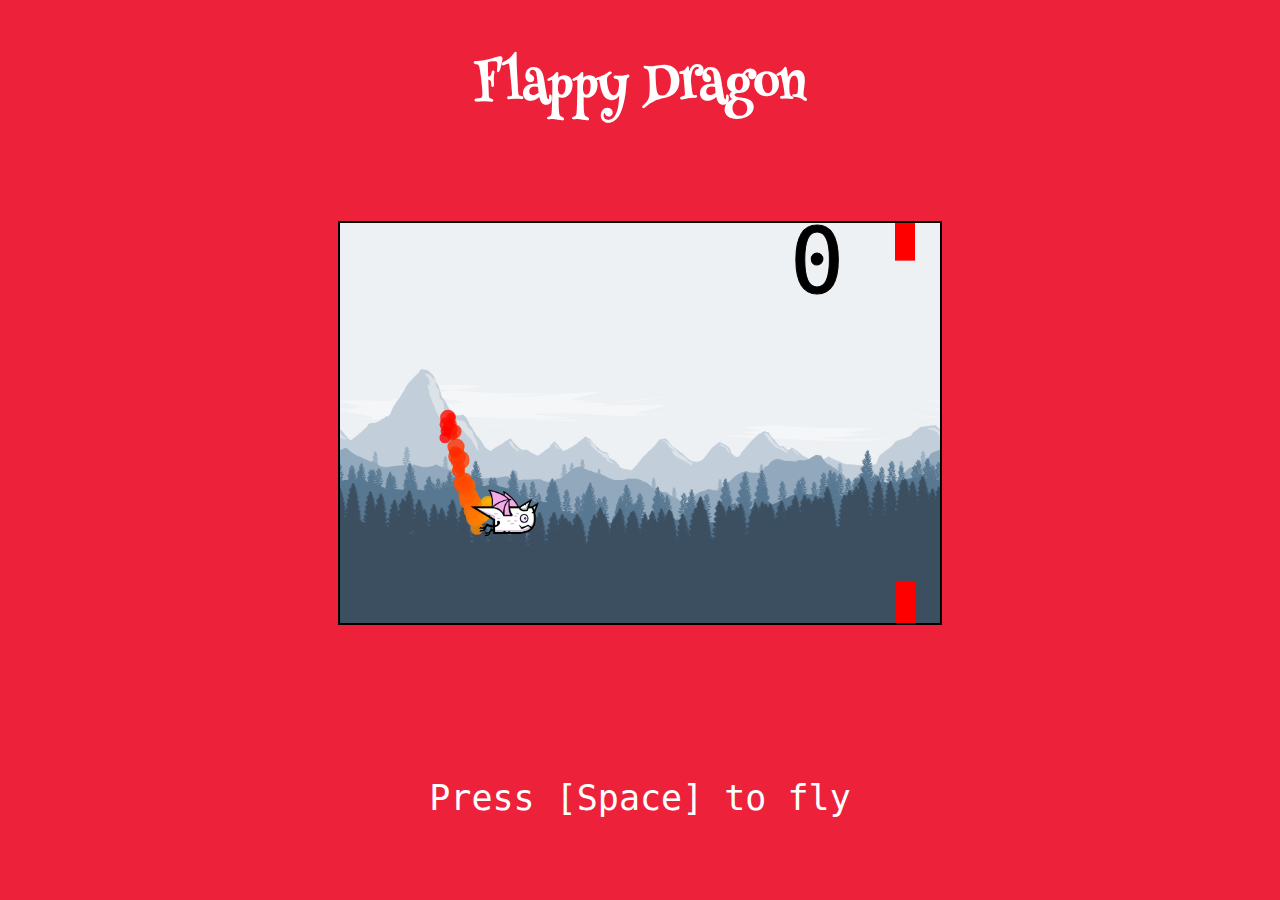
<file: index.html>
<!DOCTYPE html>
<html lang="en">

<head>
    <meta charset="UTF-8">
    <meta http-equiv="X-UA-Compatible" content="IE=edge">
    <meta name="viewport" content="width=device-width, initial-scale=1.0">
    <link rel="stylesheet" href="style.css">
    <title>Document</title>
</head>

<body>
    <h1>Flappy Dragon</h1>
    <button id="btn-restart" onclick="window.location.reload();">Restart</button>
    <canvas id="canvas1"></canvas>
    <p>Press [Space] to fly</p>
    <script src="bird.js"></script>
    <script src="particles.js"></script>
    <script src="obstacles.js"></script>
    <script src="main.js"></script>
</body>

</html>
</file>
<file: style.css>
@import url('https://fonts.googleapis.com/css2?family=Henny+Penny&display=swap');
html {
    height: 100%;
}

body {
    background: #ED213A;
    min-height: 90%;
    display: flex;
    flex-direction: column;
    justify-content: space-between;
    align-items: center;
}

h1 {
    font-family: 'Henny Penny', cursive;
    color: white;
    font-size: 50px;
}

p {
    color: white;
    font-size: 35px;
    font-family: monospace;
    padding-bottom: 10px;
}

#canvas1 {
    position: absolute;
    top: 47%;
    left: 50%;
    transform: translate(-50%, -50%);
    width: 600px;
    height: 400px;
    border: 2px solid black;
}

button {
    font-family: 'Henny Penny', cursive;
    z-index: 1;
    position: absolute;
    top: 48%;
    letter-spacing: 1px;
    height: 3em;
    width: 11em;
    background: rgb(255, 0, 0);
    color: rgb(255, 255, 255);
    font-size: 1.05em;
    border: none;
    border-radius: 5px;
    transition: all 0.3s ease-out;
    box-shadow: inset 0 0 rgb(255, 0, 0);
    display: none;
}

button:hover {
    box-shadow: inset 12em 0 #eff0f1;
    cursor: pointer;
    color: black;
}

.show-restart {
    display: block;
}

@media screen and (max-width: 1400px) {
   
    body{
        min-height: 95%;
    }
}
</file>
